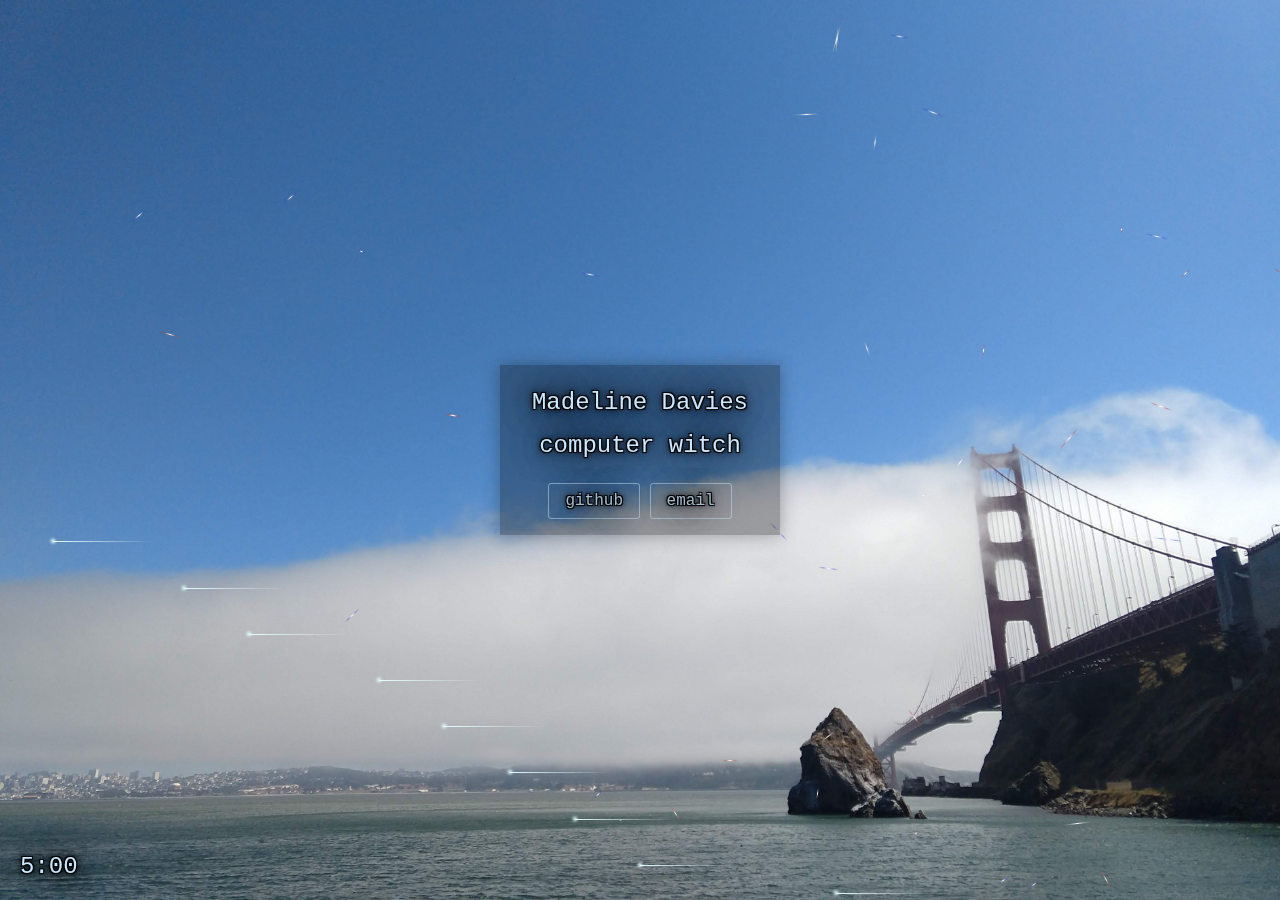
<file: index.html>
<!DOCTYPE html>
<html>
  <head>
    <meta charset="utf-8">
    <meta name="viewport" content="width=device-width, initial-scale=1">
    <meta http-equiv="refresh" content="300; url=https://www.youtube.com/watch?v=lDQO-Ru0cc4">
    <title>Madeline Davies</title>
    <style>
      @keyframes fall {
        0% {
          transform: rotate(-35deg) translate(1000px, 0);
        }
        10% {
          transform: rotate(-35deg) translate(0, 0);
        }
        100% {
          transform: rotate(-35deg) translate(0, 0);
        }
      }
      @keyframes fade {
        0% {
          opacity: 0;
        }
        4% {
          opacity: 1;
        }
        6% {
          opacity: 1;
        }
        10% {
          opacity: 0;
        }
        100% {
          opacity: 0;
        }
      }
      @keyframes sparkle {
        0% {
          opacity: 0;
        }
        50% {
          opacity: 1;
        }
        100% {
          opacity: 0;
        }
      }
      @keyframes spin {
        0% {
          transform: rotate(0deg);
        }
        100% {
          transform: rotate(360deg);
        }
      }
      * {
        padding: 0;
        margin: 0;
        border: 0;
        outline: 0;
      }
      body {
        font-family: Courier New, monospace;
        background: black;
      }
      .fullsize {
        position: fixed;
        top: -12px;
        left: -12px;
        right: -12px;
        bottom: -12px;
        display: flex;
        align-items: center;
        justify-content: center;
      }
      #background {
        min-width: 100%;
        min-height: 100%;
        width: 100%;
        height: 100%;
        object-fit: cover;
      }
      .constellation-container {
        position: absolute;
        top: 0;
        left: 0;
      }
      .constellation-star {
        position: absolute;
        margin-top: -50px;
        margin-left: -50px;
        height: 100px;
        width: 100px;
        border-radius: 100%;
        animation: spin 120s;
        animation-iteration-count: infinite;
      }
      #constellations {
        position: absolute;
        top: 0;
        left: 0;
        width: 100%;
        height: 100%;
      }
      #constellations line {
        stroke: rgba(240, 250, 255, 1);
        stroke-width: 1;
      }
      #constellations g {
        opacity: 0;
        transition: opacity 2s;
      }
      .sparkle {
        position: absolute;
        height: 1px;
        animation: sparkle 2s;
        animation-iteration-count: infinite;
      }
      .constellation-star.white .sparkle {
        background: linear-gradient(90deg, transparent, rgba(200, 200, 200, 0.5), rgba(255, 255, 255, 1), rgba(200, 200, 200, 0.5), transparent);
      }
      .constellation-star.blue .sparkle {
        background: linear-gradient(90deg, transparent, rgba(58, 63, 207, 0.5), rgba(255, 255, 255, 1), rgba(58, 63, 207, 0.5), transparent);
      }
      .constellation-star.red .sparkle {
        background: linear-gradient(90deg, transparent, rgba(207, 63, 58, 0.5), rgba(255, 255, 255, 1), rgba(207, 63, 58, 0.5), transparent);
      }
      #background {
        filter: blur(8px);
        transition: filter 2s;
      }
      #background.loaded {
        filter: none;
      }
      #main {
        background: rgba(0, 0, 0, 0.3);
        box-shadow: 0 0 16px rgba(0, 0, 0, 0.3);
        padding: 16px;
      }
      #main, #clock {
        font-size: 24px;
        text-align: center;
        z-index: 1;
      }
      h1, h2, h3 {
        font: inherit;
      }
      h3 {
        font-size: 16px;
        margin-top: 16px;
      }
      span, a {
        display: inline-block;
        color: #cae8ff;
        text-decoration: none;
        padding: 8px 16px;
        text-shadow: 1px 1px 0 black, -1px -1px 0 black, 1px -1px 0 black, -1px 1px 0 black, 0 0 4px black, 0 0 2px black, 0 0 8px black, 0 0 32px black, 0 0 32px black;
      }
      #main>:last-child {
        margin-bottom: 0;
      }
      a {
        text-decoration: none;
        color: rgba(202, 232, 255, 0.8);
        border: 1px solid rgba(202, 232, 255, 0.5);
        border-radius: 3px;
        transition: color 0.2s, border-color 0.2s;
      }
      a:hover {
        color: #cae8ff;
        border-color: rgba(202, 232, 255, 0.8);
      }
      #clock {
        position: absolute;
        bottom: 24px;
        left: 16px;
      }
      #starfield {
        position: absolute;
        top: 0;
        left: 0;
        right: 0;
        bottom: 0;
      }
      @media (orientation: portrait) {
        #starfield {
          bottom: 20%;
          top: 50%;
          left: -30%;
          right: -10%;
        }
      }
      #star-container-1 {
        position: absolute;
        bottom: 30%;
        left: 20%;
      }
      #star-container-2 {
        position: absolute;
        bottom: 25%;
        left: 30%;
      }
      #star-container-3 {
        position: absolute;
        bottom: 20%;
        left: 35%;
      }
      #star-container-4 {
        position: absolute;
        bottom: 15%;
        left: 40%;
      }
      #star-container-5 {
        position: absolute;
        bottom: 10%;
        left: 45%;
      }
      #star-container-6 {
        position: absolute;
        bottom: 40%;
        left: -20%;
      }
      #star-container-7 {
        position: absolute;
        bottom: 40%;
        left: -10%;
      }
      #star-container-8 {
        position: absolute;
        bottom: 5%;
        left: 50%;
      }
      #star-container-9 {
        position: absolute;
        bottom: 2%;
        left: 65%;
      }
      #star-container-10 {
        position: absolute;
        bottom: 0;
        left: 80%;
      }
      #star-container-11 {
        position: absolute;
        bottom: 35%;
        left: 15%;
      }
      #star-container-12 {
        position: absolute;
        bottom: 40%;
        left: 5%;
      }
      #star-container-6 .star {
        animation-delay: 2s;
      }
      #star-container-8 .star {
        animation-delay: 5s;
      }
      #star-container-3 .star {
        animation-delay: 9.5s;
      }
      #star-container-4 .star {
        animation-delay: 11s;
      }
      #star-container-10 .star {
        animation-delay: 14s;
      }
      #star-container-1 .star {
        animation-delay: 16s;
      }
      #star-container-7 .star {
        animation-delay: 18s;
      }
      #star-container-2 .star {
        animation-delay: 20.5s;
      }
      #star-container-9 .star {
        animation-delay: 23.2s;
      }
      #star-container-5 .star {
        animation-delay: 26.8s;
      }
      #star-container-11 .star {
        animation-delay: 13s;
      }
      #star-container-12 .star {
        animation-delay: 15.5s;
      }
      .star {
        position: relative;
        width: 100px;
        height: 1px;
        background: linear-gradient(90deg, #e5fdff, transparent);
        animation: fall 9.9s, fade 9.9s;
        animation-fill-mode: both;
        animation-iteration-count: infinite;
      }
      .star:after {
        content: " ";
        box-shadow: 0 0 3px 2px #e5fdff;
        border-radius: 100%;
        width: 0;
        height: 0;
        display: block;
      }
    </style>
  </head>
  <body>
    <div class="fullsize backgrounds">
      <img id="background" src="[data-uri]" />
    </div>
    <div class="fullsize">
      <div id="starfield">
        <div id="star-container-1"><div class="star"></div></div>
        <div id="star-container-2"><div class="star"></div></div>
        <div id="star-container-3"><div class="star"></div></div>
        <div id="star-container-4"><div class="star"></div></div>
        <div id="star-container-5"><div class="star"></div></div>
        <div id="star-container-6"><div class="star"></div></div>
        <div id="star-container-7"><div class="star"></div></div>
        <div id="star-container-8"><div class="star"></div></div>
        <div id="star-container-9"><div class="star"></div></div>
        <div id="star-container-10"><div class="star"></div></div>
        <div id="star-container-11"><div class="star"></div></div>
        <div id="star-container-12"><div class="star"></div></div>
      </div>
      <div class="constellation-container">
        <svg id="constellations"></svg>
      </div>
      <div id="main">
        <h1><span>Madeline Davies</span></h1>
        <h2><span>computer witch</span></h2>
        <h3><a href="https://github.com/madd512">github</a> <a href="mailto:hello@madd.tech">email</a></h3>
      </div>
      <span id="clock"></span>
    </div>
    <script type="text/javascript">
      function loadMediumBackground () {
        const img = new Image()
        img.src = 'bg-1920.jpg'
        img.onload = function () {
          bg.src = img.src
          bg.className = 'loaded'
          if (secondsPassed === 0) {
            bg.style.transition = 'none'
          }
          if ((window.devicePixelRatio || 1) * screen.width >= 1920) {
            loadBigBackground()
          }
        }
      }

      function loadBigBackground () {
        const img = new Image()
        img.src = 'bg-4032.jpg'
        img.onload = function () {
          img.onload = null
          bg.src = img.src
        }
      }

      const bg = document.getElementById('background')

      function drawClock () {
        const secondsLeft = 300 - secondsPassed
        const m = Math.floor(secondsLeft / 60)
        const s = (secondsLeft % 60 < 10 ? '0' : '') + (secondsLeft % 60)
        document.querySelector('#clock').innerText = `${m}:${s}`
      }

      let secondsPassed = 0
      setInterval(() => {
        if (secondsPassed < 300) secondsPassed++
        drawClock()
      }, 1000)

      drawClock()

      loadMediumBackground()

      let recalculateConstellationPositions = () => {
        const windowWidth = window.innerWidth + 24
        const windowHeight = window.innerHeight + 24
        const windowRatio = windowWidth / windowHeight
        const bgRatio = 2560 / 1920
        let width, height, top, left
        if (windowRatio < bgRatio) {
          // left and right are cut off
          width = windowHeight * bgRatio
          height = windowHeight
          top = 0
          left = -((width - windowWidth) / 2)
        } else {
          // top and bottom are cut off
          width = windowWidth
          height = windowWidth * (1 / bgRatio)
          top = -((height - windowHeight) / 2)
          left = 0
        }
        Object.assign(document.querySelector('.constellation-container').style, {
          top: top + 'px',
          left: left + 'px',
          width: width + 'px',
          height: height + 'px'
        })
      }

      recalculateConstellationPositions()
      window.addEventListener('resize', recalculateConstellationPositions)

      const cetus = [
        [
          [0, 520],
          [296, 499],
          [593, 464],
          [733, 569],
          [913, 892]
        ],
        [
          [1182, 614],
          [913, 892],
          [357, 733],
          [0, 679]
        ]
      ]

      const pisces = [
        [
          [1399, 0],
          [1499, 59],
          [1666, 153],
          [1790, 148],
          [1856, 297],
          [1741, 355],
          [1606, 301],
          [1666, 153]
        ]
      ]

      const aquarius = [
        [
          [1551, 1119],
          [1725, 759],
          [1955, 764],
          [2225, 526],
          [2295, 540],
          [2351, 613],
          [2545, 614],
          [2303, 873],
          [2317, 1135]
        ],
        [
          [2303, 873],
          [2122, 937],
          [1909, 984],
          [1837, 1048],
          [1651, 1191]
        ]
      ]

      const piscisAustrinus = [
        [
          [1650, 1521],
          [1818, 1484],
          [2139, 1693],
          [2195, 1802]
        ],
        [
          [2054, 1812],
          [1993, 1805],
          [1822, 1711],
          [1628, 1634]
        ]
      ]

      const sculptor = [
        [
          [1197, 1636],
          [714, 1283],
          [1456, 1568],
          [1350, 1673]
        ]
      ]

      const constellations = {
        cetus,
        pisces,
        aquarius,
        piscisAustrinus,
        sculptor
      }

      function translate(x, y) {
        return [
          (x / 2560) * 100 + '%',
          (y / 1920) * 100 + '%'
        ]
      }

      const starColors = ['white', 'blue', 'red']

      for (const [constellation, lines] of Object.entries(constellations)) {
        const group = document.createElementNS('http://www.w3.org/2000/svg', 'g')
        group.id = constellation
        function showConstellation (e) {
          group.style.opacity = 0.4
          e.target.removeEventListener('mouseover', showConstellation)
          e.target.removeEventListener('touchmove', showConstellation)
        }
        document.querySelector('#constellations').appendChild(group)
        for (const line of lines) {
          let prevPercentX, prevPercentY
          for (const [x, y] of line) {
            const star = document.createElement('div')
            const color = starColors[Math.floor(Math.random() * starColors.length)]
            star.className = `constellation-star ${color}`
            star.addEventListener('mouseover', showConstellation)
            star.addEventListener('touchmove', showConstellation)

            const [percentX, percentY] = translate(x, y)

            Object.assign(star.style, {
              top: percentY,
              left: percentX
            })
            document.querySelector('.constellation-container').appendChild(star)

            for (let i = 0; i < 10; i++) {
              setTimeout(() => {
                const sparkle = document.createElement('div')
                sparkle.className = 'sparkle'

                const width = Math.ceil(Math.random() * 25 + 5)

                Object.assign(sparkle.style, {
                  top: '50%',
                  left: '50%',
                  width: width + 'px',
                  marginLeft: -(width / 2) + 'px',
                  transform: `rotate(${Math.floor(Math.random() * 360)}deg)`,
                  animationDuration: `${Math.floor((1.5 + Math.random()) * 1000)}ms`
                })

                star.appendChild(sparkle)
              }, i * 1000)
            }

            if (prevPercentX !== undefined) {
              const line = document.createElementNS('http://www.w3.org/2000/svg', 'line')
              line.setAttribute('x1', prevPercentX)
              line.setAttribute('y1', prevPercentY)
              line.setAttribute('x2', percentX)
              line.setAttribute('y2', percentY)

              group.appendChild(line)
            }

            prevPercentX = percentX
            prevPercentY = percentY
          }
        }
      }
    </script>
  </body>
</html>
</file>
